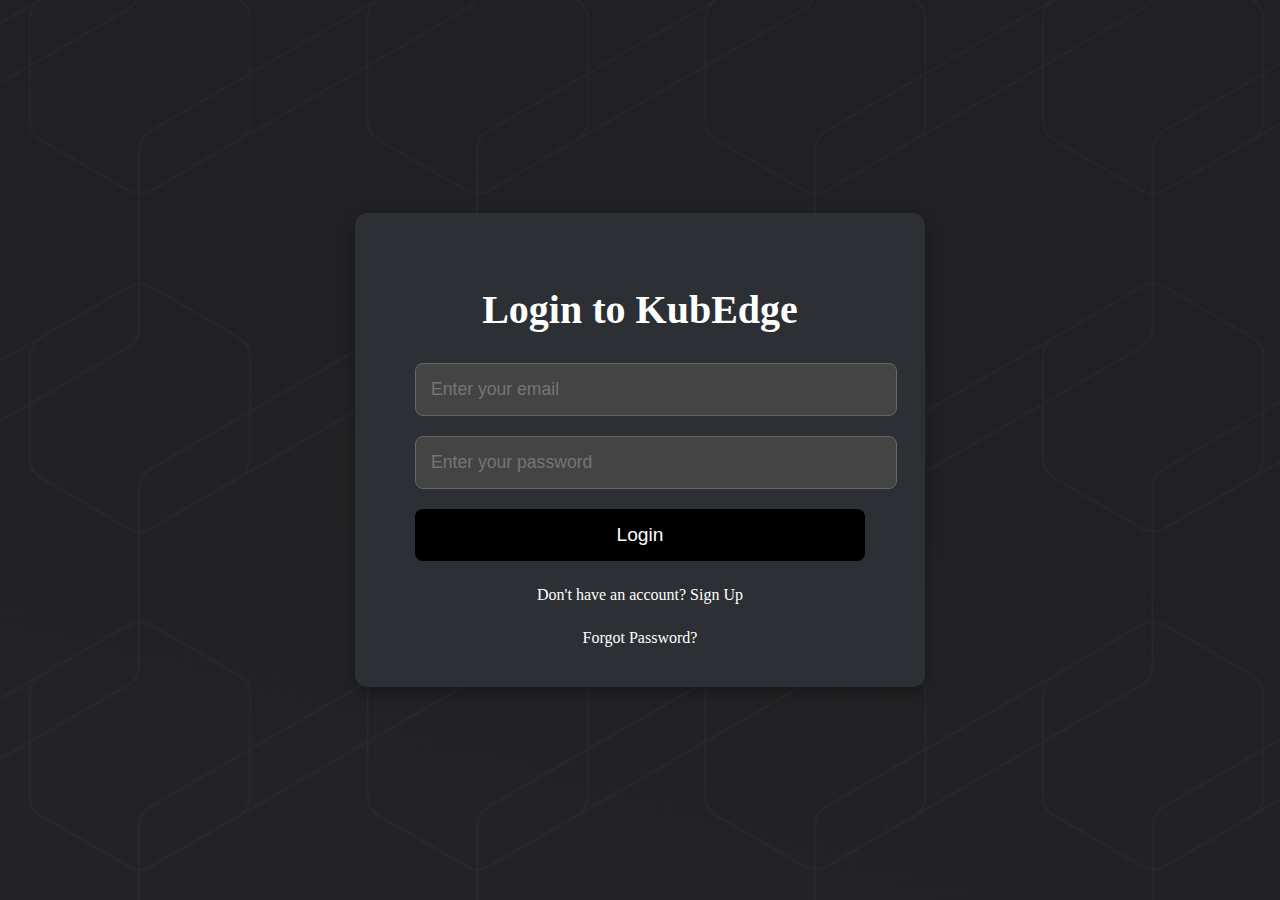
<file: index.html>
<!DOCTYPE html>
<html lang="en">
<head>
    <meta charset="UTF-8">
    <meta name="viewport" content="width=device-width, initial-scale=1.0">
    <meta name="description" content="KubEdge Login Page">
    <meta name="keywords" content="KubEdge, Login">
    <meta name="author" content="Devesh Singh Rathore">
    <title>KubEdge Login</title>
    <style>
        body {
            font-family: 'Gloock', serif;
            margin: 0;
            padding: 0;
            height: 100vh;
            display: flex;
            justify-content: center;
            align-items: center;
            color: #fff;
            position: relative;
            background-color: #000; /* Black background for the entire body */
        }

        /* Background image applied using an img tag */
        .background-img {
            position: absolute;
            top: 0;
            left: 0;
            width: 100%;
            height: 100%;
            z-index: -1; /* Ensures the image is behind the form */
            object-fit: cover;
        }

        .login-form {
            background-color: #2c2f33; /* Dark grayish background for the login form */
            padding: 40px 60px;
            border-radius: 12px;
            box-shadow: 0 6px 15px rgba(0, 0, 0, 0.3);
            max-width: 450px;
            width: 100%;
            text-align: center;
            transition: all 0.3s ease-in-out;
        }

        .login-form h2 {
            color: #fff; /* Stylish Purple */
            margin-bottom: 30px;
            font-size: 2.5em;
        }

        .login-form img {
            display: block;
            margin: 0 auto 30px;
            max-width: 180px;
        }

        .form-group {
            margin-bottom: 20px;
        }

        .form-control {
            background-color: #444;
            border: 1px solid #666;
            color: #fff;
            padding: 15px;
            width: 100%;
            border-radius: 8px;
            font-size: 1.1em;
            transition: border-color 0.3s ease;
        }

        .form-control:focus {
            border-color: #f39c12;
            outline: none;
        }

        .btn {
            background-color: #000; /* Stylish Purple */
            color: #fff;
            border: none;
            padding: 15px;
            width: 100%;
            border-radius: 8px;
            font-size: 1.2em;
            cursor: pointer;
            transition: background-color 0.3s ease;
        }

        .btn:hover {
            background-color: #000; /* Darker Purple on hover */
        }

        .forgot-password,
        .sign-up {
            display: block;
            margin-top: 25px;
            color: #fff; /* Stylish Purple */
            font-size: 1em;
            text-decoration: none;
            transition: color 0.3s ease;
        }

        .forgot-password:hover,
        .sign-up:hover {
            color: #fff; /* Darker Purple on hover */
        }
    </style>
</head>

<body>

    <!-- Background image as an img tag -->
    <img src="./background.png" alt="Background Image" class="background-img">

    <!-- Login Form Section -->
    <div class="login-form">
        <h2>Login to KubEdge</h2>
        <form action="https://deveshrathore123.github.io/mainpage_code/" method="GET">
            <div class="form-group">
                <input type="email" class="form-control" placeholder="Enter your email" required>
            </div>
            <div class="form-group">
                <input type="password" class="form-control" placeholder="Enter your password" required>
            </div>
            <button type="submit" class="btn">Login</button>
        </form>
        <a href="https://deveshrathore123.github.io/login_page-/signup" class="sign-up">Don't have an account? Sign Up</a>
        <a href="#" class="forgot-password">Forgot Password?</a>
    </div>

</body>
</html>
</file>
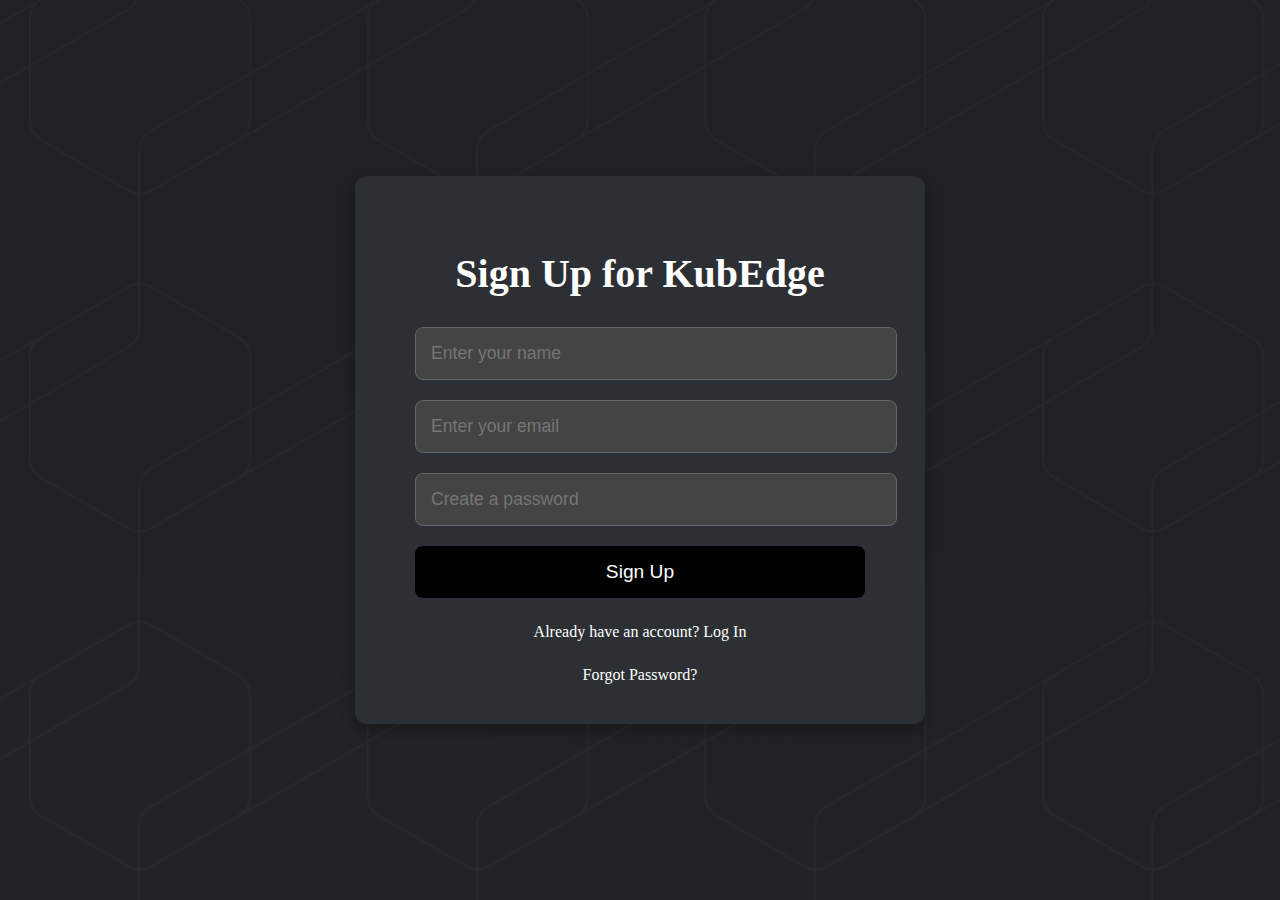
<file: signup/index.html>
<!DOCTYPE html>
<html lang="en">
<head>
    <meta charset="UTF-8">
    <meta name="viewport" content="width=device-width, initial-scale=1.0">
    <meta name="description" content="KubEdge Sign Up Page">
    <meta name="keywords" content="KubEdge, Sign Up">
    <meta name="author" content="Devesh Singh Rathore">
    <title>KubEdge Sign Up</title>
    <style>
        body {
            font-family: 'Gloock', serif;
            margin: 0;
            padding: 0;
            height: 100vh;
            display: flex;
            justify-content: center;
            align-items: center;
            color: #fff;
            position: relative;
            background-color: #000; /* Black background for the entire body */
        }

        /* Background image applied using an img tag */
        .background-img {
            position: absolute;
            top: 0;
            left: 0;
            width: 100%;
            height: 100%;
            z-index: -1; /* Ensures the image is behind the form */
            object-fit: cover;
        }

        .sign-up-form {
            background-color: #2c2f33; /* Dark grayish background for the signup form */
            padding: 40px 60px;
            border-radius: 12px;
            box-shadow: 0 6px 15px rgba(0, 0, 0, 0.3);
            max-width: 450px;
            width: 100%;
            text-align: center;
            transition: all 0.3s ease-in-out;
        }

        .sign-up-form h2 {
            color: #fff; /* Stylish Purple */
            margin-bottom: 30px;
            font-size: 2.5em;
        }

        .sign-up-form img {
            display: block;
            margin: 0 auto 30px;
            max-width: 180px;
        }

        .form-group {
            margin-bottom: 20px;
        }

        .form-control {
            background-color: #444;
            border: 1px solid #666;
            color: #fff;
            padding: 15px;
            width: 100%;
            border-radius: 8px;
            font-size: 1.1em;
            transition: border-color 0.3s ease;
        }

        .form-control:focus {
            border-color: #f39c12;
            outline: none;
        }

        .btn {
            background-color: #000; /* Stylish Purple */
            color: #fff;
            border: none;
            padding: 15px;
            width: 100%;
            border-radius: 8px;
            font-size: 1.2em;
            cursor: pointer;
            transition: background-color 0.3s ease;
        }

        .btn:hover {
            background-color: #000; /* Darker Purple on hover */
        }

        .forgot-password,
        .sign-in {
            display: block;
            margin-top: 25px;
            color: #fff; /* Stylish Purple */
            font-size: 1em;
            text-decoration: none;
            transition: color 0.3s ease;
        }

        .forgot-password:hover,
        .sign-in:hover {
            color: #8e44ad; /* Darker Purple on hover */
        }
    </style>
</head>

<body>

    <!-- Background image as an img tag -->
    <img src="./background.png" alt="Background Image" class="background-img">

    <!-- Sign Up Form Section -->
    <div class="sign-up-form">
        <h2>Sign Up for KubEdge</h2>
        <form action="https://deveshrathore123.github.io/mainpage_code/" method="GET">
            <div class="form-group">
                <input type="text" class="form-control" placeholder="Enter your name" required>
            </div>
            <div class="form-group">
                <input type="email" class="form-control" placeholder="Enter your email" required>
            </div>
            <div class="form-group">
                <input type="password" class="form-control" placeholder="Create a password" required>
            </div>
            <button type="submit" class="btn">Sign Up</button>
        </form>
        <a href="https://deveshrathore123.github.io/login_page-/" class="sign-in">Already have an account? Log In</a>
        <a href="#" class="forgot-password">Forgot Password?</a>
    </div>

</body>
</html>
</file>
